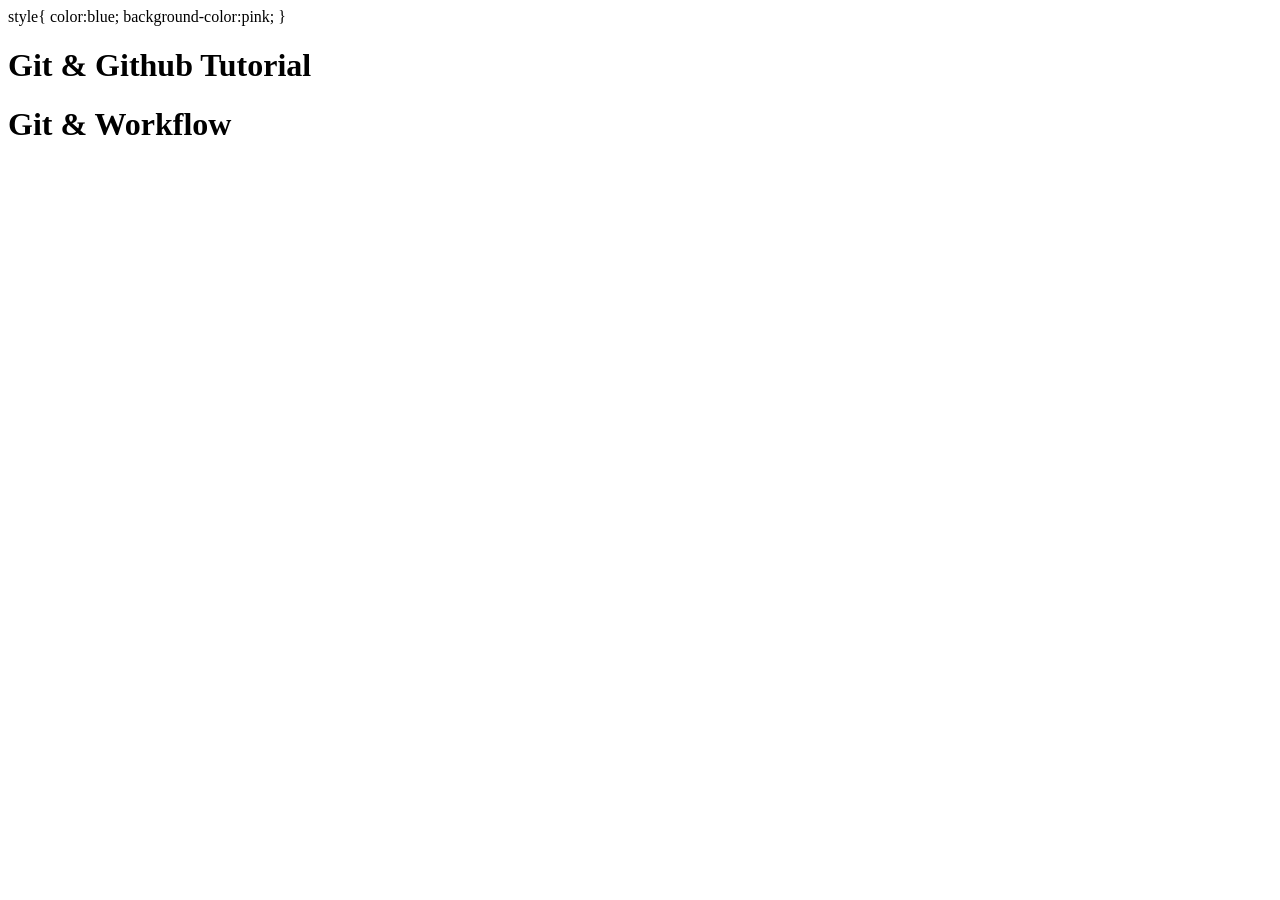
<file: index.html>
<!DOCTYPE html>
<html lang="en">
<head>
    <meta charset="UTF-8">
    <meta name="viewport" content="width=device-width, initial-scale=1.0">
    <title>Git and Github</title>
</head>
    style{
    color:blue;
background-color:pink;
    }
<body>
    <h1>Git & Github Tutorial</h1>
    <h1>Git & Workflow </h1>
</body>
</html>
</file>
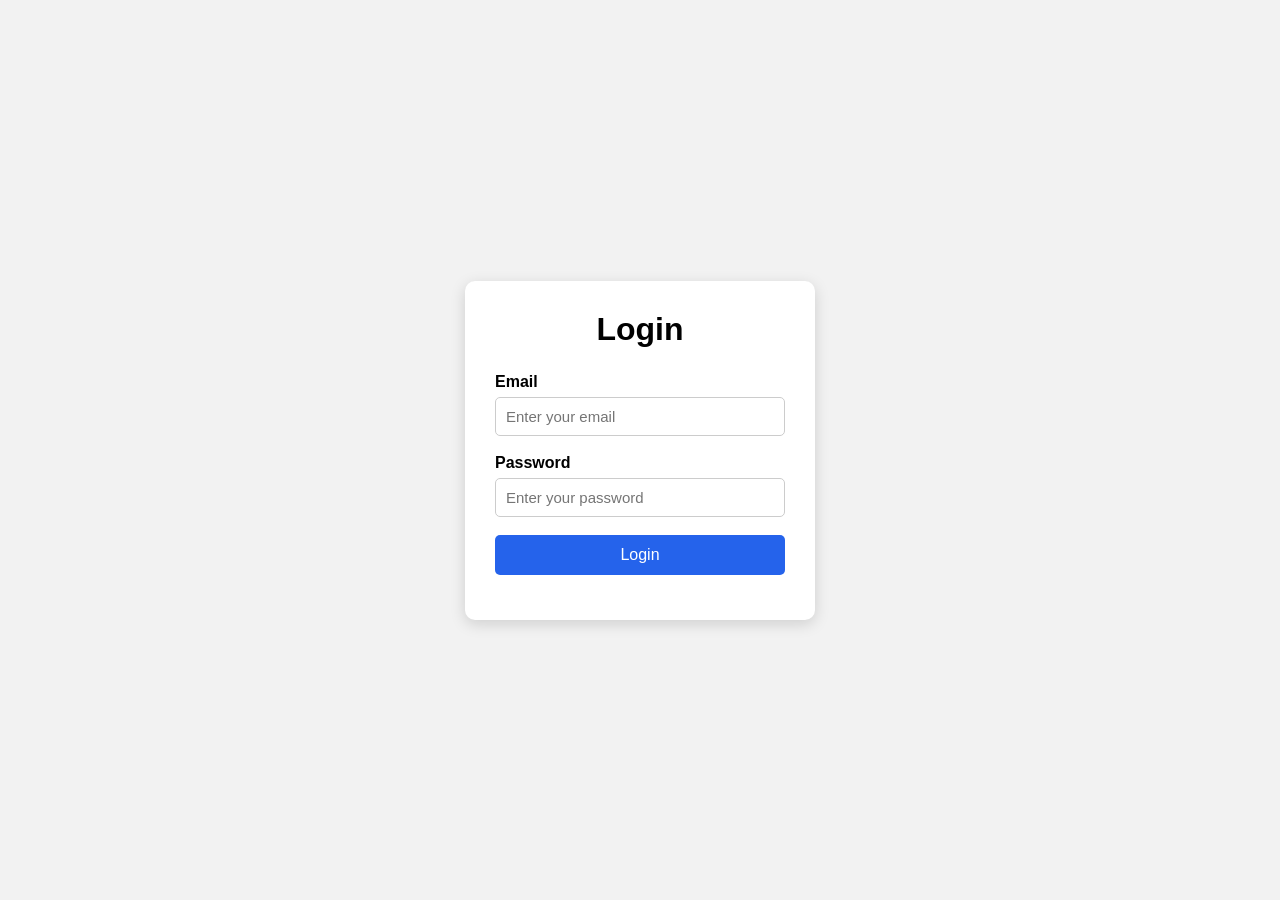
<file: login.html>
<!DOCTYPE html>
<html lang="en">
<head>
    <meta charset="UTF-8">
    <meta name="viewport" content="width=device-width, initial-scale=1.0">
    <title>Login Page</title>

    <link rel="stylesheet" href="login.css">
</head>

<body>

    <div class="login-container">

        <h1>Login</h1>

        <form id="loginForm">

            <div class="form-group">
                <label for="email">Email</label>
                <input 
                    type="email" 
                    id="email" 
                    placeholder="Enter your email"
                >
                <small id="emailError"></small>
            </div>

            <div class="form-group">
                <label for="password">Password</label>
                <input 
                    type="password" 
                    id="password" 
                    placeholder="Enter your password"
                >
                <small id="passwordError"></small>
            </div>

            <button type="submit">Login</button>

            <p id="successMessage"></p>

        </form>

    </div>

    <script src="login.js"></script>

</body>
</html>
</file>
<file: login.css>
* {
    margin: 0;
    padding: 0;
    box-sizing: border-box;
}

body {
    font-family: Arial, sans-serif;
    background-color: #f2f2f2;

    display: flex;
    justify-content: center;
    align-items: center;

    min-height: 100vh;
}

.login-container {
    width: 350px;
    background-color: white;

    padding: 30px;

    border-radius: 10px;

    box-shadow: 0 4px 15px rgba(0, 0, 0, 0.15);
}

.login-container h1 {
    text-align: center;
    margin-bottom: 25px;
}

.form-group {
    margin-bottom: 18px;
}

.form-group label {
    display: block;
    margin-bottom: 6px;
    font-weight: bold;
}

.form-group input {
    width: 100%;
    padding: 10px;

    border: 1px solid #ccc;
    border-radius: 5px;

    font-size: 15px;
}

button {
    width: 100%;

    padding: 11px;

    border: none;
    border-radius: 5px;

    background-color: #2563eb;
    color: white;

    font-size: 16px;

    cursor: pointer;
}

button:hover {
    background-color: #1d4ed8;
}

small {
    display: block;
    color: red;
    margin-top: 5px;
}

#successMessage {
    text-align: center;
    color: green;
    margin-top: 15px;
}
</file>
